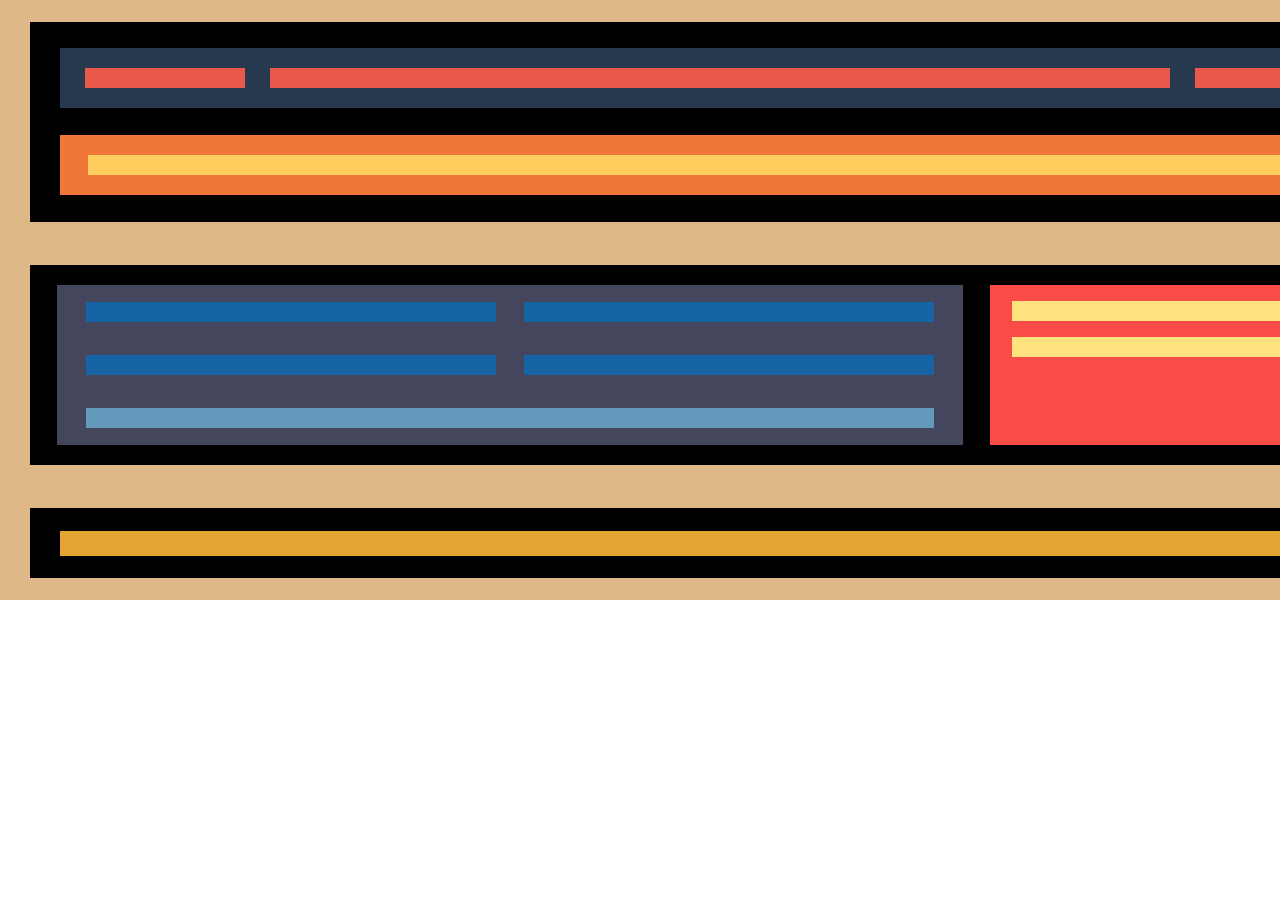
<file: Flex-Layout/index.html>
<!DOCTYPE html>
<html lang="en">
<head>
    <meta charset="UTF-8">
    <link rel="stylesheet" href="style.css">
    
    <meta name="viewport" content="width=device-width, initial-scale=1.0">

    <title>Document</title>
</head>
<body>
    <div class="contenedor-general">
      <div class="primer-contenedor">
          
        <div class="uno">

             <div class="contenido-izq">
             </div>
             <div class="contenido-med"></div>

          <div class="contenido-der"></div>

        </div>

          <div class="dos">
              <div class="contenido-dos"></div>

          </div>
      </div>

      <div class="segundo-contenedor">
          <div class="tres">
              <div class="one"></div>
              <div class="two"></div>
              <div class="three"></div>
              <div class="four"></div>
              <div class="five"></div>
          </div>
          <div class="cuatro">
              <div class="six"></div>
              <div class="seven"></div>
          </div>

      </div> 

      <div class="footer">
          <div class="contenido-footer"></div>
      </div>
        
    </div>


    
</body>
</html>
</file>
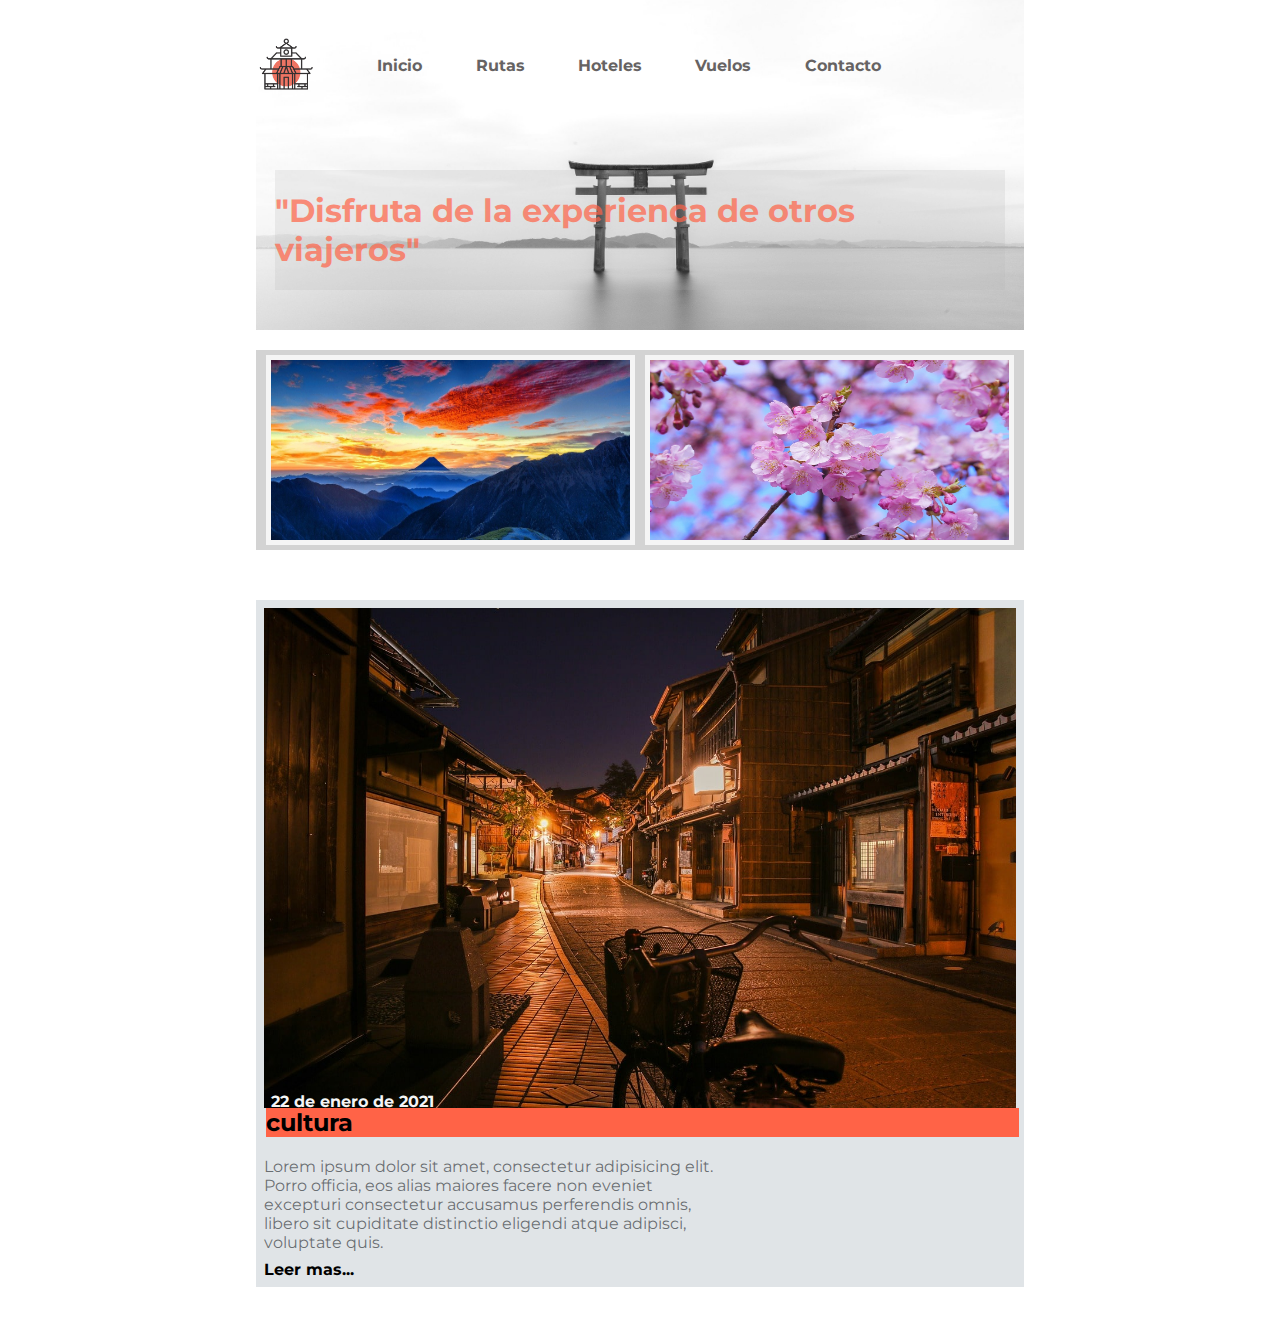
<file: Header-image/index.html>
<!DOCTYPE html>
<html lang="en">
<head>
    <meta charset="UTF-8">
    <meta name="viewport" content="width=device-width, initial-scale=1.0">

    <!--FONT AWESOME-->

    <link rel="stylesheet" href="https://use.fontawesome.com/releases/v5.8.1/css/all.css" integrity="sha384-50oBUHEmvpQ+1lW4y57PTFmhCaXp0ML5d60M1M7uH2+nqUivzIebhndOJK28anvf" crossorigin="anonymous">

    <!--MONTSERRAT FONT-->

    <link rel="preconnect" href="https://fonts.gstatic.com">
<link href="https://fonts.googleapis.com/css2?family=Montserrat:wght@200;400;500&display=swap" rel="stylesheet">

<link rel="stylesheet" href="style.css">

    <title>Header</title>
</head>

<body>

    

    <header>

        <nav>

            <div class="container-nav">

            <div class="container-logo">

                <img src ="images/logo.png" class="logo" alt="Japan">


         </div>

            <ul>
                <li><a href="#"><i class="fas fa-car-side"></i>Inicio</a></li>
                <li><a href="#"><i class="fas fa-route"></i>Rutas</a></li>
                <li><a href="#"><i class="fas fa-concierge-bell"></i>Hoteles</a></li>
                <li><a href="#"><i class="fas fa-plane"></i>Vuelos</a></li>
                <li><a href="#"><i class="far fa-envelope"></i>Contacto</a></li>
            </ul>

          

          <div class="social">
            <a href="#"><i class="fab fa-facebook-f"></a></i>
            <a href="#"><i class="fab fa-twitter"></a></i>
        </div>

    </div>
        <div class="container-titulo">
          <h1 class="texto">"Disfruta de la experienca de otros viajeros"</h1>
        </div>

         </nav>

        

        <div class="imagenes">
            <img src="images/fuji.jpg" class="imagen" alt="Fuji Mount">
            <img src="images/japan.jpg" class="imagen" alt="Tokio">
        </div>

    
</header>

<article class="articulo ">

        <div class="imagen-article">
            <img src="images/street.jpg" class="foto"alt="tokio street">
            <h4>22 de enero de 2021</h4>
            
        </div>

        <h2>cultura</h2>

        <div class="texto">
            <p>Lorem ipsum dolor sit amet, consectetur adipisicing elit. Porro officia, eos alias maiores facere non eveniet excepturi consectetur accusamus perferendis omnis, libero sit cupiditate distinctio eligendi atque adipisci, voluptate quis.</p>
            <div class="ver-mas">Leer mas...</div>
        </div>
            
</article>
    
</body>
</html>
</file>
<file: Flex-Layout/style.css>
*{
    padding: 0px;
    margin: 0px;
    box-sizing: border-box;
}

body{

    
    
}

.contenedor-general{

    background-color:burlywood;
    width: 1440px;
    height: 600px;
    display: flex;
    flex-direction: column;
    justify-content:center;
    margin: 0 auto;
    flex-wrap: wrap;
    
    
}

.primer-contenedor{

    width: 1380px;
    height: 200px;
    background-color: black;
    display: flex;
    flex-direction: column;
    justify-content:space-evenly;
    margin: auto;
    align-items: center;
}

.uno{

    width: 1320px;
    height: 60px;
    margin:;
    background-color: #27394e;
    display: flex;
    flex-direction: row;
    justify-content:space-evenly;
    align-items: center;
    
}

.contenido-izq{

    width:160px;
    height: 20px;
    background-color: #ea584b;
}

.contenido-med{
    
    width: 900px;
    height: 20px;
    background-color: #ea584b;

}

.contenido-der{

    width:160px;
    height: 20px;
    background-color: #ea584b;




}


.dos{

    width:1320px ;
    height: 60px;
    background-color: #f0763a;
    display: flex;
    justify-content: center;
    margin:;
    align-items: center;

}

.contenido-dos{

    width:1265px;
    height: 20px;
    background-color: #ffcc5e;
}



.segundo-contenedor{

    width: 1380px;
    height: 200px;
    background-color:black;
    display: flex;
    flex-direction: row;
    justify-content:space-evenly;
    align-items: center;
    margin: auto;

}

.tres{

    width: 906px;
    height: 160px;
    background-color: #44465e;
    display: flex;
    flex-direction:row;
    margin:;
    justify-content: space-evenly;
    align-items:center;
    flex-wrap: wrap;


}

.one{

    width: 410px;
    height: 20px;
    background-color: #1664a4;
}

.two{
    width: 410px;
    height: 20px;
    background-color: #1664a4;
}

.three{

    width: 410px;
    height: 20px;
    background-color: #1664a4;
}

.four{

    width: 410px;
    height: 20px;
    background-color: #1664a4;
}

.five{
    width: 848px;
    height: 20px;
    background-color: #6399bb;
}



.cuatro{

    width: 393px;
    height: 160px;
    background-color: #f94c47;
    display:flex;
    flex-direction: column;
    justify-content:;
    align-items: center;
    
}

.six{
    width: 350px;
    height: 20px;
    background-color: #ffe380;
    margin-top: 16px;
    
}

.seven{

    width: 350px;
    height: 20px;
    background-color: #ffe380;
    margin-top: 16px;

}


.footer{

    width: 1380px;
    height: 70px;
    background-color: black;
    display: flex;
    justify-content: center;
    margin: auto;
}

.contenido-footer{

    width: 1320px;
    height: 25px;
    background-color: #e4a434;
    margin: auto;
}

@media (max-width: 768px){

    .contenedor-general,.primer-contenedor,.segundo-contenedor,.footer,.uno, .dos, .tres, .cuatro{

        width:90%;
        

    }


    .contenedor-general{
        height:100%;
        margin-top: 0px;
        background-color: darkgray;
        display: flex;
        flex-direction: column;
        justify-content:space-evenly;
        align-items: center;
    }

    .primer-contenedor{

        height: 180px;
        margin-top: 20px;
        margin-bottom: 0px;
        
    }

    .contenido-izq{
        width:75px;
    }

    .contenido-med{

        width: 300px;
    }

    .contenido-der{

        width: 75px;
    }

    .contenido-dos{

        width: 90%;
    }



    .segundo-contenedor{

        background: darkorange;
        height: 300px;
        display: flex;
        flex-direction: column;
        margin-top: 20px;
        margin-bottom: 0px;
        
        

    }

    .tres{

        display: flex;
        flex-direction: row;
        flex-wrap: wrap;
        justify-content:space-evenly;
        height: 43%;

    }

    .one, .two, .three, .four {

        width: 45%;
    }

    .five{

        width: 93%;
    }

    .cuatro{

        height: 100px;
        display: flex;
        flex-direction: column;
        justify-content: space-evenly;
    }

    .six, .seven{

        width:93%;
        margin: 0;
    }

    .footer{

        height: 50px;
        margin-top: 20px;
        margin-bottom:20px;
        

    }

    .contenido-footer{
        width: 90%;
        height: 20px;
        
    }
}


@media (max-width: 380px){


    .contenido-izq, .contenido-der{

        width: 40px;
        
    }

    .contenido-med{
        width:150px;
    }
        
     
        
    }
</file>
<file: Header-image/style.css>
*{
    margin: 0;
    padding: 0;
    box-sizing: border-box;
}

body{

    font-family: 'Montserrat', sans-serif;
}

header{

    width:60%;
    height:580px ;
    overflow:hidden;
    display: flex;
    flex-direction: column;
    margin:  0 auto;
    
    
}

nav{
    background-image: url(images/header.jpg);
    background-position:center;
    background-size:100%;
    background-repeat: no-repeat;
    background-position-y:;

}

.container-nav{

    width: 100%;
    height: 9.375rem;
    display: flex;
    align-items:;
    margin-top:1.25rem;
     
    

}

.logo{

    width: 3.75rem;
    margin-top: 0.9375rem;
}

ul{
    display: flex;
    justify-content:space-evenly;
    align-items: center;
    background-color:;
    height: 1.875rem;
    width: 50rem;
    margin-top: 1.875rem;
    margin-left: 7.5rem;
    color: rgb(102, 99, 99);
    font-weight: bold;
    
}

li{
    list-style: none;
    margin-right:12px;
    background-color:;
    
    
}

li:hover{

    opacity: .7;
    
}

i{
    margin-right: 10px;
    
}

a{
    text-decoration: none;
    color:rgb(102, 99, 99);
}

.social{
    display: flex;
    flex-direction: column;
    justify-content: space-evenly;
    margin-left: 28.125rem;
    height:6.25rem;
    color:rgb(102, 99, 99);;
    
}

.social :hover{

    opacity: .7;
    
    
}


.container-titulo{

    
    margin-left: 18.75rem;
    width: 95%;
    background-color:rgba(182, 182, 182, 0.2);
    height: 7.5rem;
    margin:auto;
    margin-bottom:2.5rem;
    display: flex;
    justify-content: center;
    align-items: center;
    
    
}

h1.texto{
    color:tomato;
     opacity: .7
    
}

.imagenes{

    margin-top: 1.25rem;
    width: 100%;
    background-color:rgba(185, 185, 185, 0.637);
    overflow: hidden;
    height: 200px;
    display: flex;
    justify-content: space-evenly;
    
    
}


.imagen{

    width:48%;
    height:190px;
    margin-top: 5px;
    border: solid 0.3125rem whitesmoke;
    padding-bottom:;
    
    
}

.articulo{

    display: flex;
    flex-direction: column;
    margin: 0 auto;
    width: 60%;
    margin-bottom: 50px;
    background-color: rgba(151, 164, 177, 0.301);
    padding-top: 8px;
    padding-bottom: 8px;
    margin-top: 20px;


}

.imagen-article{

    display: flex;
    flex-direction: column;
    
}

.foto{

    width:98%;
    height: 500px;
    margin: 0 auto;
    position:;
}

h4{
    position: absolute;
    margin-top: 484px;
    margin-left: 15px;
    color: whitesmoke;;

}

h2{
    margin-left: 10px;
    background-color: tomato;
    width: 98%;
    margin-left:;
    
    
}

p{
    margin-left: 8px;
    margin-top: 20px;
    width: 60%;
    color: rgba(74, 78, 82, 0.788);
}

.ver-mas{
    margin-left: 8px;
    margin-top: 8px;
    font-weight: bold;
    cursor: pointer;
}

@media (max-width: 1300px){

    ul{
        margin-left: 20px;
    }

    li{

        margin-left: 10px;
       
    }

    div.social{

        margin-left: 100px;
    }


}

@media (max-width: 768px){

    header{
        margin-top: 20px;
        height: 1000px;
    }
    .container-nav{

        display: flex;
        flex-direction:column;
        justify-content:space-evenly;
        align-items:;
        height:600px;
        font-size: 20px;
        margin-top: 70px;
        
    }

    

    ul{

        display:flex;
        flex-direction: column;
        align-items: flex-start;
        width: 200px;
        height: 600px;
        margin-top:20px;
        background: rgba(219, 228, 236, 0.329);
        margin-right:0px;
        margin-left: 0px;
        
        
        
                
    }

    .container-logo{

        height:70px;
    }

    div.social{
        display:flex;
        flex-direction: row; 
        margin: 0px;
        width: 20%;
        height: 10%;
        margin-top: 30px;
        

    }

    .foto{

        height: 70%;
    }

    h4{
        margin-top: 37%;
        margin-left:4px ;
        font-size: 12px;
    }

    h2{
        margin-left: 4px;
    }

}



@media (max-width: 375px){

    header{
        width: 90%;
    }

    .imagen-article, h2{
        margin-left: 15px;
    }


    .articulo, .imagen-article, h2{
        width: 90%;
        

    }

    .foto{
        height: 70%;
    }

    p{
        width: 90%;
    }

    h2{
        margin-left: 18px;
        width: 88.5%;
    }

    h4{
        margin-top:  49%;

    }



    nav{

        background-size: 600px;
    }

    .container-nav{

        margin-top: 20px;
    }

    ul{

        margin-top: 20px;
    }

    .container-titulo{
        margin-bottom: 0px;
        margin-top: 20px;
    }

    .imagen{

        width:300px ;
    }

    .social{
        margin-top: 20px;
    }
}
</file>
